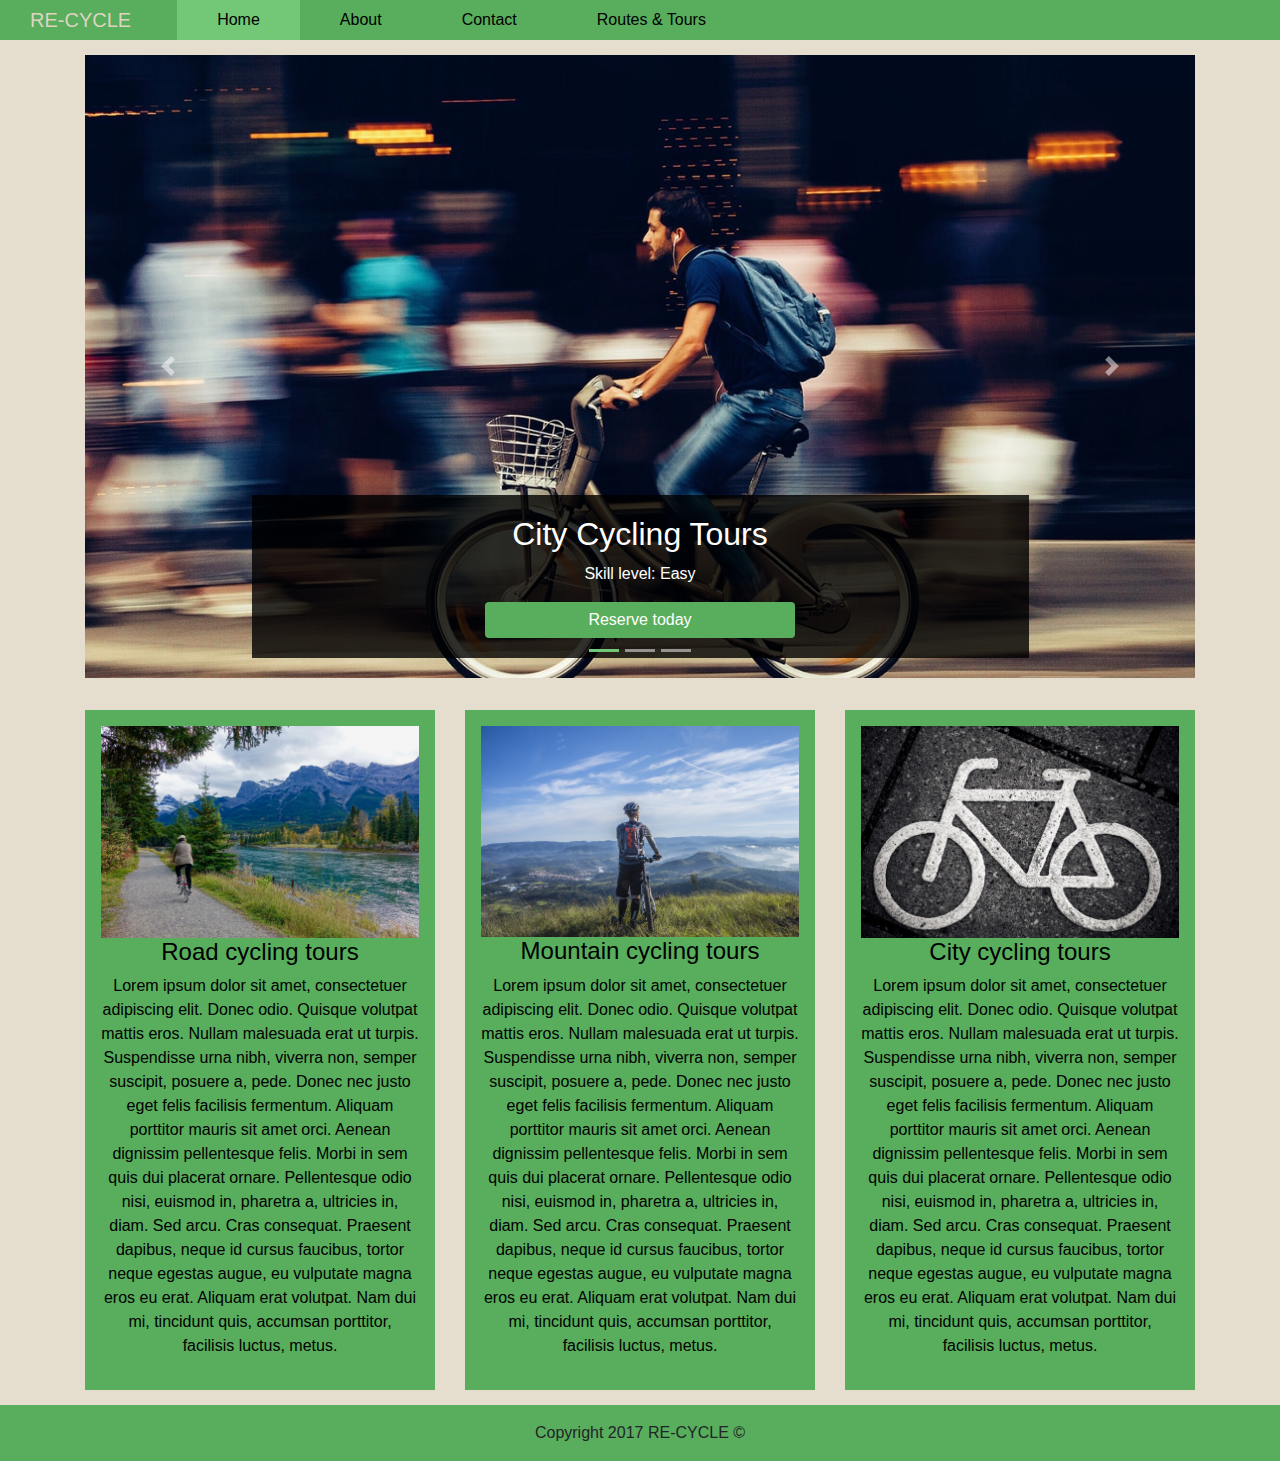
<file: html/index.html>
<!DOCTYPE html>
<html lang="en">
	<head>
		<meta charset="utf-8">
		<meta name="description" content="Informational site about cycling tours">
		<meta name="keywords" content="cycling, trips, eco-friendly">
		<meta name="author" content="John Doe">
		<meta name="viewport" content="width=device-width, initial-scale=1.0">

		<link rel="stylesheet" type="text/css" href="../css/bootstrap.min.css">
		<link rel="stylesheet" type="text/css" href="../css/custom.css">
		<link rel="icon" href="../images/graphics/cycle.png" type="image/gif">
		<title>Re-Cycle</title>
	</head>  
	<body>
		<header>
			<nav class="navbar navbar-expand-md navbar-light">
				<a class="navbar-brand" href="index.html"><span class="margin-nav-brand">RE-CYCLE</span></a>

				<button class="navbar-toggler" type="button" data-toggle="collapse" data-target="#navbarSupportedContent" aria-controls="navbarSupportedContent" aria-expanded="false" aria-label="Toggle navigation">
    				<span class="navbar-toggler-icon"></span>
    			</button>
    			<div class="collapse navbar-collapse" id="navbarSupportedContent">
					<ul class="nav navbar-nav">
						<li class="nav-item active"><a class="nav-link" href="#"><span class="margin-nav">Home</span></a></li>
						<li class="nav-item"><a class="nav-link" href="about.html"><span class="margin-nav">About</span></a></li>
						<li class="nav-item"><a class="nav-link" href="contact.html"><span class="margin-nav">Contact</span></a></li>
						<li class="nav-item"><a class="nav-link" href="routes.html"><span class="margin-nav">Routes &amp; Tours</span></a></li>
					</ul>
				</div>
			</nav>
		</header>
		<main>
			<div class="container">
				<div class="row">
					<div class="col-md-12">
						<div id="carouselExampleIndicators" class="carousel slide" data-ride="carousel">
						  	<ol class="carousel-indicators">
						    	<li data-target="#carouselExampleIndicators" data-slide-to="0" class="active"></li>
						    	<li data-target="#carouselExampleIndicators" data-slide-to="1"></li>
						    	<li data-target="#carouselExampleIndicators" data-slide-to="2"></li>
						  	</ol>
						  	<div class="carousel-inner" role="listbox">
						    	<div class="carousel-item active">
						      		<img class="d-block img-fluid" src="../images/photos/cycle-man1-carousel.jpeg" alt="First slide Cycle">
									<div class="carousel-caption">
										<h2>City Cycling Tours</h2>
										<p>Skill level: Easy</p>
										<form action="contact.html">
											<button type="submit" class="btn btn-primary btn-custom">Reserve today</button>
										</form>
									</div><!--carousel-caption-->
						    	</div><!--carousel-item-->

							    <div class="carousel-item">
							      	<img class="d-block img-fluid" src="../images/photos/cycle-carousel.jpeg" alt="Second slide Cycle">
							      	<div class="carousel-caption">
  										<h2>Road Cycling Tours</h2>
  										<p>Skill level: Intermediate</p>
										<form action="contact.html">
											<button type="submit" class="btn btn-primary btn-custom">Reserve today</button>
										</form>
    								</div><!--carousel-caption-->
							    </div><!--carousel item-->

							    <div class="carousel-item">
							      	<img class="d-block img-fluid" src="../images/photos/cycle11-carousel.jpeg" alt="Third slide Cycle">
							      	<div class="carousel-caption">
  										<h2>Mountain Cycling Tours</h2>
  										<p>Skill level: Advanced</p>
										<form action="contact.html">
											<button type="submit" class="btn btn-primary btn-custom">Reserve today</button>
										</form>
    								</div><!--carousel-caption-->
							    </div><!--carousel item-->
							</div><!--carousel inner-->
						  	<a class="carousel-control-prev" href="#carouselExampleIndicators" role="button" data-slide="prev">
						    	<span class="carousel-control-prev-icon" aria-hidden="true"></span>
						    	<span class="sr-only">Previous</span>
						  	</a>
						  	<a class="carousel-control-next" href="#carouselExampleIndicators" role="button" data-slide="next">
						    	<span class="carousel-control-next-icon" aria-hidden="true"></span>
						    	<span class="sr-only">Next</span>
						  	</a>
						</div><!--carousel slide-->
					</div><!--col-md-->
				</div><!--row-->

				<div class="row text-center">
					<div class="col-md-4">
						<a class="no-link" href="routes.html">
						<div class="bg-columns">
							<img class="img-responsive" src="../images/photos/road.jpeg" alt="picture">
							<h1>Road cycling tours</h1>
							<p>
								Lorem ipsum dolor sit amet, consectetuer adipiscing elit. Donec odio. Quisque volutpat mattis eros. Nullam malesuada erat ut turpis. Suspendisse urna nibh, viverra non, semper suscipit, posuere a, pede.
								Donec nec justo eget felis facilisis fermentum. Aliquam porttitor mauris sit amet orci. Aenean dignissim pellentesque felis.
								Morbi in sem quis dui placerat ornare. Pellentesque odio nisi, euismod in, pharetra a, ultricies in, diam. Sed arcu. Cras consequat.
								Praesent dapibus, neque id cursus faucibus, tortor neque egestas augue, eu vulputate magna eros eu erat. Aliquam erat volutpat. Nam dui mi, tincidunt quis, accumsan porttitor, facilisis luctus, metus.
							</p>
						</div>
						</a>
					</div><!--col-->
					
					<div class="col-md-4">
						<a class="no-link" href="routes.html">
							<div class="bg-columns">
								<img class="img-col" src="../images/photos/mountain.jpeg" alt="picture">
								<h1>Mountain cycling tours</h1>
								<p>
									Lorem ipsum dolor sit amet, consectetuer adipiscing elit. Donec odio. Quisque volutpat mattis eros. Nullam malesuada erat ut turpis. Suspendisse urna nibh, viverra non, semper suscipit, posuere a, pede.
									Donec nec justo eget felis facilisis fermentum. Aliquam porttitor mauris sit amet orci. Aenean dignissim pellentesque felis.
									Morbi in sem quis dui placerat ornare. Pellentesque odio nisi, euismod in, pharetra a, ultricies in, diam. Sed arcu. Cras consequat.
									Praesent dapibus, neque id cursus faucibus, tortor neque egestas augue, eu vulputate magna eros eu erat. Aliquam erat volutpat. Nam dui mi, tincidunt quis, accumsan porttitor, facilisis luctus, metus.
								</p>
							</div>
						</a>
					</div><!--col-->

					<div class="col-md-4">
						<a class="no-link" href="routes.html">
							<div class="bg-columns">
								<img class="img-col" src="../images/photos/city.jpeg" alt="picture">
								<h1>City cycling tours</h1>
								<p>
									Lorem ipsum dolor sit amet, consectetuer adipiscing elit. Donec odio. Quisque volutpat mattis eros. Nullam malesuada erat ut turpis. Suspendisse urna nibh, viverra non, semper suscipit, posuere a, pede.
									Donec nec justo eget felis facilisis fermentum. Aliquam porttitor mauris sit amet orci. Aenean dignissim pellentesque felis.
									Morbi in sem quis dui placerat ornare. Pellentesque odio nisi, euismod in, pharetra a, ultricies in, diam. Sed arcu. Cras consequat.
									Praesent dapibus, neque id cursus faucibus, tortor neque egestas augue, eu vulputate magna eros eu erat. Aliquam erat volutpat. Nam dui mi, tincidunt quis, accumsan porttitor, facilisis luctus, metus.
								</p>
							</div>
						</a>
					</div><!--col-->
				</div><!--row-->
			</div><!--container-->
		</main>
		<footer class="footer-copyright"><p class="text-center">Copyright 2017 RE-CYCLE &copy;</p></footer>

		<script src="https://code.jquery.com/jquery-3.2.1.slim.min.js" integrity="sha384-KJ3o2DKtIkvYIK3UENzmM7KCkRr/rE9/Qpg6aAZGJwFDMVNA/GpGFF93hXpG5KkN" crossorigin="anonymous"></script>
		<script src="https://cdnjs.cloudflare.com/ajax/libs/popper.js/1.12.3/umd/popper.min.js" integrity="sha384-vFJXuSJphROIrBnz7yo7oB41mKfc8JzQZiCq4NCceLEaO4IHwicKwpJf9c9IpFgh" crossorigin="anonymous"></script>
		<script src="https://maxcdn.bootstrapcdn.com/bootstrap/4.0.0-beta.2/js/bootstrap.min.js" integrity="sha384-alpBpkh1PFOepccYVYDB4do5UnbKysX5WZXm3XxPqe5iKTfUKjNkCk9SaVuEZflJ" crossorigin="anonymous"></script>
	</body>
</html>
</file>
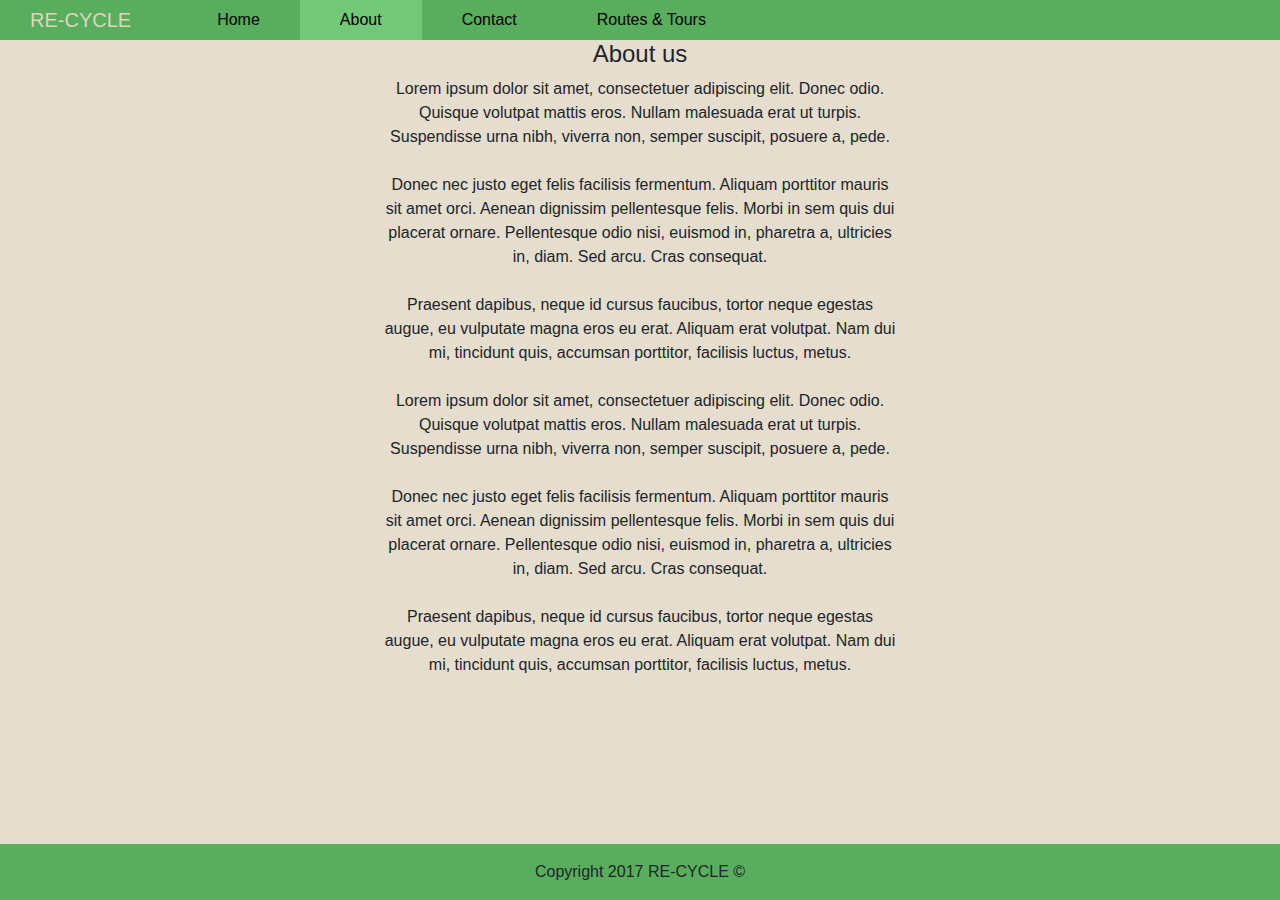
<file: html/about.html>
<!DOCTYPE html>
<html lang="en">
	<head>
		<meta charset="utf-8">
		<meta name="description" content="Informational site about cycling tours">
		<meta name="keywords" content="cycling, trips, eco-friendly">
		<meta name="author" content="John Doe">
		<meta name="viewport" content="width=device-width, initial-scale=1.0">

		<link rel="stylesheet" type="text/css" href="../css/bootstrap.min.css">
		<link rel="stylesheet" type="text/css" href="../css/custom.css">
		<link rel="icon" href="../images/graphics/cycle.png" type="image/gif">
		<title>Re-Cycle</title>
	</head>  
	<body>
		<header>
			<nav class="navbar navbar-expand-md navbar-light">
				<a class="navbar-brand" href="index.html"><span class="margin-nav-brand">RE-CYCLE</span></a>

				<button class="navbar-toggler" type="button" data-toggle="collapse" data-target="#navbarSupportedContent" aria-controls="navbarSupportedContent" aria-expanded="false" aria-label="Toggle navigation">
    				<span class="navbar-toggler-icon"></span>
    			</button>
    			<div class="collapse navbar-collapse" id="navbarSupportedContent">
					<ul class="nav navbar-nav">
						<li class="nav-item"><a class="nav-link" href="index.html"><span class="margin-nav">Home</span></a></li>
						<li class="nav-item active"><a class="nav-link" href="#"><span class="margin-nav">About</span></a></li>
						<li class="nav-item"><a class="nav-link" href="contact.html"><span class="margin-nav">Contact</span></a></li>
						<li class="nav-item"><a class="nav-link" href="routes.html"><span class="margin-nav">Routes &amp; Tours</span></a></li>
					</ul>
				</div>
			</nav>
		</header>

		<main>
			<div class="container-small">
				<div class="row">
					<div class="col-md-12 text-center">
						<h1>About us</h1>
						<p>
							Lorem ipsum dolor sit amet, consectetuer adipiscing elit. Donec odio. Quisque volutpat mattis eros. Nullam malesuada erat ut turpis. Suspendisse urna nibh, viverra non, semper suscipit, posuere a, pede.<br><br>
							Donec nec justo eget felis facilisis fermentum. Aliquam porttitor mauris sit amet orci. Aenean dignissim pellentesque felis.
							Morbi in sem quis dui placerat ornare. Pellentesque odio nisi, euismod in, pharetra a, ultricies in, diam. Sed arcu. Cras consequat.<br><br>
							Praesent dapibus, neque id cursus faucibus, tortor neque egestas augue, eu vulputate magna eros eu erat. Aliquam erat volutpat. Nam dui mi, tincidunt quis, accumsan porttitor, facilisis luctus, metus.<br><br>
							Lorem ipsum dolor sit amet, consectetuer adipiscing elit. Donec odio. Quisque volutpat mattis eros. Nullam malesuada erat ut turpis. Suspendisse urna nibh, viverra non, semper suscipit, posuere a, pede.<br><br>
							Donec nec justo eget felis facilisis fermentum. Aliquam porttitor mauris sit amet orci. Aenean dignissim pellentesque felis.
							Morbi in sem quis dui placerat ornare. Pellentesque odio nisi, euismod in, pharetra a, ultricies in, diam. Sed arcu. Cras consequat.<br><br>
							Praesent dapibus, neque id cursus faucibus, tortor neque egestas augue, eu vulputate magna eros eu erat. Aliquam erat volutpat. Nam dui mi, tincidunt quis, accumsan porttitor, facilisis luctus, metus.
						</p>
					</div><!--col-->
				</div><!--row-->
			</div><!--container-->
		</main>
		<footer class="footer-copyright"><p class="text-center">Copyright 2017 RE-CYCLE &copy;</p></footer>

		<script src="https://code.jquery.com/jquery-3.2.1.slim.min.js" integrity="sha384-KJ3o2DKtIkvYIK3UENzmM7KCkRr/rE9/Qpg6aAZGJwFDMVNA/GpGFF93hXpG5KkN" crossorigin="anonymous"></script>
		<script src="https://cdnjs.cloudflare.com/ajax/libs/popper.js/1.12.3/umd/popper.min.js" integrity="sha384-vFJXuSJphROIrBnz7yo7oB41mKfc8JzQZiCq4NCceLEaO4IHwicKwpJf9c9IpFgh" crossorigin="anonymous"></script>
		<script src="https://maxcdn.bootstrapcdn.com/bootstrap/4.0.0-beta.2/js/bootstrap.min.js" integrity="sha384-alpBpkh1PFOepccYVYDB4do5UnbKysX5WZXm3XxPqe5iKTfUKjNkCk9SaVuEZflJ" crossorigin="anonymous"></script>
	</body>
</html>
</file>
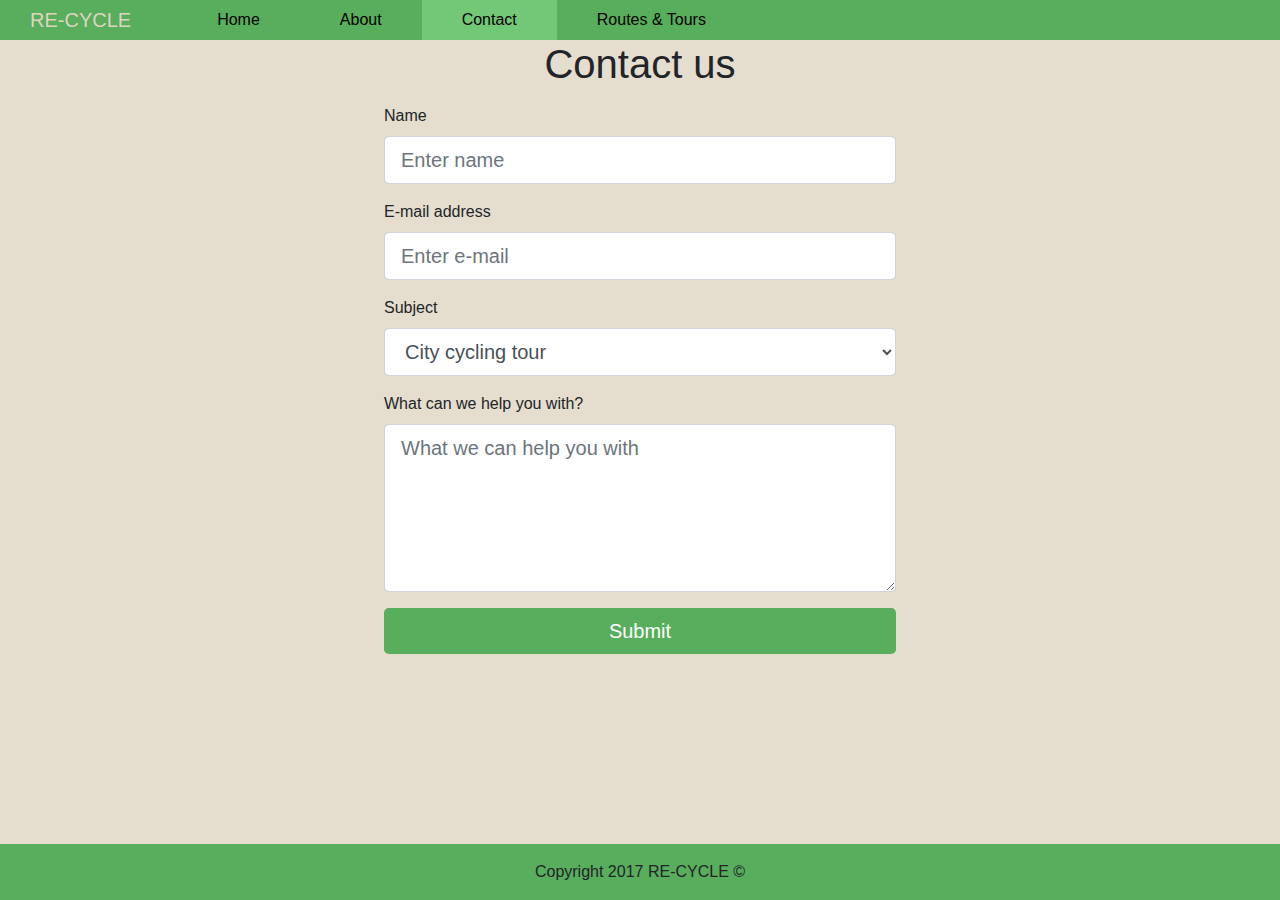
<file: html/contact.html>
<!DOCTYPE html>
<html lang="en">
	<head>
		<meta charset="utf-8">
		<meta name="description" content="Informational site about cycling tours">
		<meta name="keywords" content="cycling, trips, eco-friendly">
		<meta name="author" content="John Doe">
		<meta name="viewport" content="width=device-width, initial-scale=1.0">

		<link rel="stylesheet" href="https://maxcdn.bootstrapcdn.com/bootstrap/4.0.0/css/bootstrap.min.css" integrity="sha384-Gn5384xqQ1aoWXA+058RXPxPg6fy4IWvTNh0E263XmFcJlSAwiGgFAW/dAiS6JXm" crossorigin="anonymous">
		<link rel="stylesheet" type="text/css" href="../css/custom.css">
		<link rel="icon" href="../images/graphics/cycle.png" type="image/gif">
		<link href="https://fonts.googleapis.com/css?family=Rubik" rel="stylesheet">
		<title>Re-Cycle</title>
	</head>  
	<body>
		<header>
			<nav class="navbar navbar-expand-md navbar-light">
				<a class="navbar-brand" href="index.html"><span class="margin-nav-brand">RE-CYCLE</span></a>

				<button class="navbar-toggler" type="button" data-toggle="collapse" data-target="#navbarSupportedContent" aria-controls="navbarSupportedContent" aria-expanded="false" aria-label="Toggle navigation">
    				<span class="navbar-toggler-icon"></span>
    			</button>
    			<div class="collapse navbar-collapse" id="navbarSupportedContent">
					<ul class="nav navbar-nav">
						<li class="nav-item"><a class="nav-link" href="index.html"><span class="margin-nav">Home</span></a></li>
						<li class="nav-item"><a class="nav-link" href="about.html"><span class="margin-nav">About</span></a></li>
						<li class="nav-item active"><a class="nav-link" href="#"><span class="margin-nav">Contact</span></a></li>
						<li class="nav-item"><a class="nav-link" href="routes.html"><span class="margin-nav">Routes &amp; Tours</span></a></li>
					</ul>
				</div>
			</nav>
		</header>

		<main>
			<div class="container-small">
				<h1 class="text-center">Contact us</h1>
				<form class="contact" action="inquiry-sent.html" onsubmit="return checkForm();">
					<div class="form-group">
				    	<label for="name">Name</label>
				    	<input type="text" class="form-control form-control-lg" id="name" name="name" placeholder="Enter name">
						<span id="nameError" style="display: none;">Please fill out this field</span>
				  	</div><!--form-group-->

				  	<div class="form-group">
				    	<label for="email">E-mail address</label>
				    	<input type="email" class="form-control form-control-lg" id="email" name="email" placeholder="Enter e-mail">
						<span id="emailError" style="display: none;">Please enter a valid e-mail adress</span>
				 	</div><!--form-group-->

				  	<div class="form-group">
				    	<label for="trip">Subject</label>
					    <select class="form-control form-control-lg" id="trip" name="trip">
					    	<option>City cycling tour</option>
					    	<option>Road cycling tour</option>
					    	<option>Mountain cycling tour</option>
					    	<option>N/A</option>
					    </select>
				  	</div><!--form-group-->


				  	<div class="form-group">
				    	<label for="textArea">What can we help you with?</label>
				    	<textarea class="form-control form-control-lg" id="textArea" rows="5" placeholder="What we can help you with" name="customize"></textarea>
						<span id="textAreaError" style="display: none;">Please fill out this field</span>
				  	</div><!--form-group-->
				  	<button type="submit" id="inquiry" class="btn btn-primary btn-lg">Submit</button>
				</form>
			</div><!--container-->
		</main>

		<footer class="footer-copyright"><p class="text-center">Copyright 2017 RE-CYCLE &copy;</p></footer>

		<script src="https://code.jquery.com/jquery-3.3.1.slim.min.js" integrity="sha384-q8i/X+965DzO0rT7abK41JStQIAqVgRVzpbzo5smXKp4YfRvH+8abtTE1Pi6jizo" crossorigin="anonymous"></script>
		<script src="https://cdnjs.cloudflare.com/ajax/libs/popper.js/1.14.3/umd/popper.min.js" integrity="sha384-ZMP7rVo3mIykV+2+9J3UJ46jBk0WLaUAdn689aCwoqbBJiSnjAK/l8WvCWPIPm49" crossorigin="anonymous"></script>
		<script src="https://maxcdn.bootstrapcdn.com/bootstrap/4.0.0/js/bootstrap.min.js" integrity="sha384-JZR6Spejh4U02d8jOt6vLEHfe/JQGiRRSQQxSfFWpi1MquVdAyjUar5+76PVCmYl" crossorigin="anonymous"></script>
		<script src="../js/script.js"></script>
	</body>
</html>
</file>
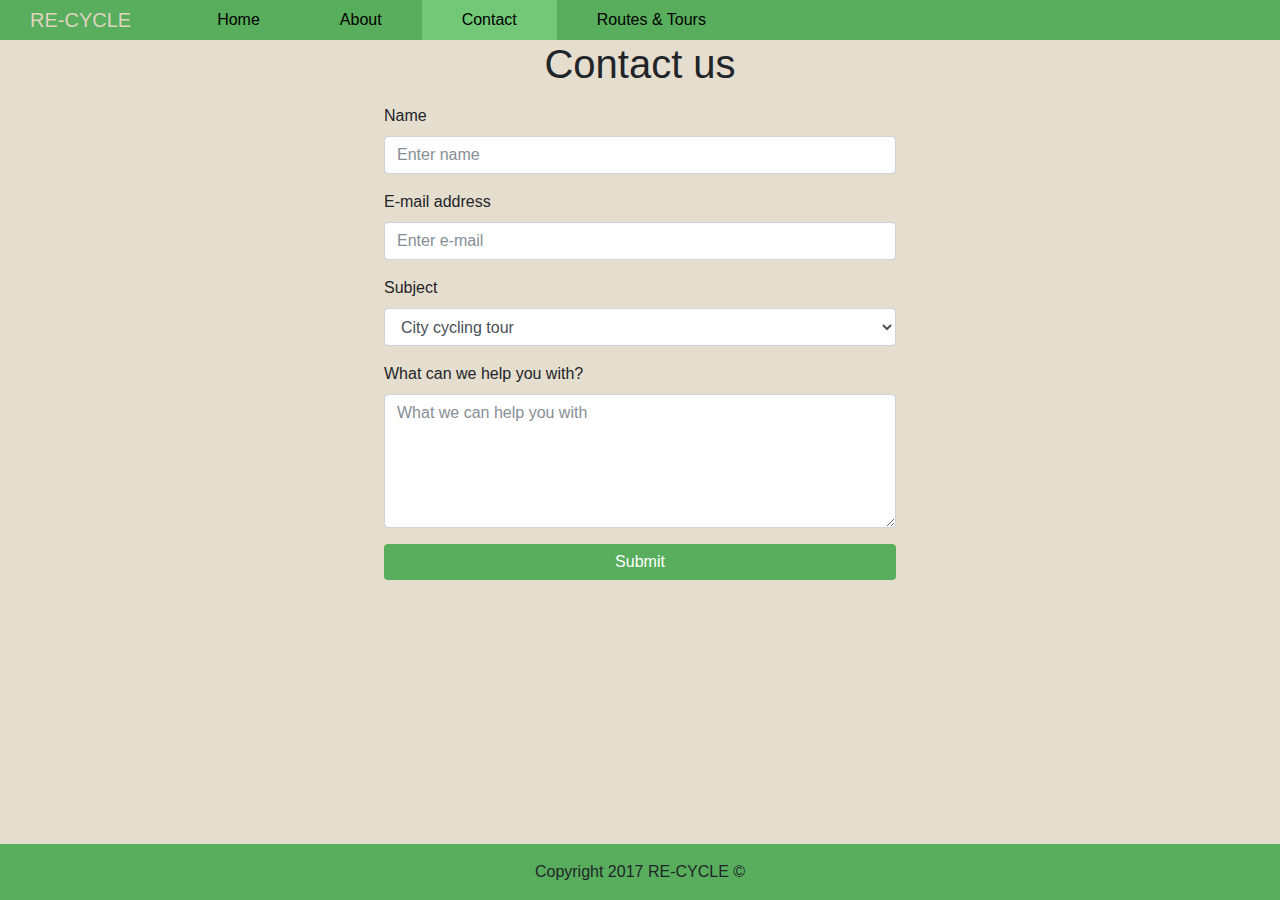
<file: html/inquiry-sent.html>
<!DOCTYPE html>
<html lang="en">
	<head>
		<meta charset="utf-8">
		<meta name="description" content="Informational site about cycling tours">
		<meta name="keywords" content="cycling, trips, eco-friendly">
		<meta name="author" content="John Doe">
		<meta name="viewport" content="width=device-width, initial-scale=1.0">

		<link rel="stylesheet" type="text/css" href="../css/bootstrap.min.css">
		<link rel="stylesheet" type="text/css" href="../css/custom.css">
		<link rel="icon" href="../images/graphics/cycle.png" type="image/gif">
		<link href="https://fonts.googleapis.com/css?family=Rubik" rel="stylesheet">
		<title>Re-Cycle</title>
	</head>  
	<body>
		<header>
			<nav class="navbar navbar-expand-md navbar-light">
				<a class="navbar-brand" href="index.html"><span class="margin-nav-brand">RE-CYCLE</span></a>

				<button class="navbar-toggler" type="button" data-toggle="collapse" data-target="#navbarSupportedContent" aria-controls="navbarSupportedContent" aria-expanded="false" aria-label="Toggle navigation">
    				<span class="navbar-toggler-icon"></span>
    			</button>
    			<div class="collapse navbar-collapse" id="navbarSupportedContent">
					<ul class="nav navbar-nav">
						<li class="nav-item"><a class="nav-link" href="index.html"><span class="margin-nav">Home</span></a></li>
						<li class="nav-item"><a class="nav-link" href="about.html"><span class="margin-nav">About</span></a></li>
						<li class="nav-item active"><a class="nav-link" href="#"><span class="margin-nav">Contact</span></a></li>
						<li class="nav-item"><a class="nav-link" href="routes.html"><span class="margin-nav">Routes &amp; Tours</span></a></li>
					</ul>
				</div>
			</nav>
		</header>

		<main>
			<div class="container-small">
				<h1 class="text-center">Contact us</h1>
				<form class="contact" action="#" onsubmit="return checkForm();">
					<div class="form-group">
				    	<label for="name">Name</label>
				    	<input type="text" class="form-control" id="name" name="name" placeholder="Enter name">
						<span id="nameError" style="display: none;">Please fill out this field</span>
				  	</div><!--form-group-->

				  	<div class="form-group">
				    	<label for="email">E-mail address</label>
				    	<input type="email" class="form-control" id="email" name="email" placeholder="Enter e-mail">
						<span id="emailError" style="display: none;">Please enter a valid e-mail adress</span>
				 	</div><!--form-group-->

				  	<div class="form-group">
				    	<label for="trip">Subject</label>
					    <select class="form-control" id="trip" name="trip">
					    	<option>City cycling tour</option>
					    	<option>Road cycling tour</option>
					    	<option>Mountain cycling tour</option>
					    	<option>N/A</option>
					    </select>
				  	</div><!--form-group-->


				  	<div class="form-group">
				    	<label for="textArea">What can we help you with?</label>
				    	<textarea class="form-control" id="textArea" rows="5" placeholder="What we can help you with" name="customize"></textarea>
						<span id="textAreaError" style="display: none;">Please fill out this field</span>
				  	</div><!--form-group-->
				  	<button type="submit" id="inquiry" class="btn btn-primary">Submit</button>
				</form>
			</div><!--container-->
		</main>
		
		<div class="modal fade" id="myModal" role="dialog">
			<div class="modal-dialog">
				<!-- Modal content-->
			  	<div class="modal-content">
					<div class="modal-header">
						<h4 class="modal-title">Thank you for your inquiry</h4>
				  		<button type="button" class="close" data-dismiss="modal">&times;</button>
					</div>
					<div class="modal-body">
						<p>Our opening hours are monday - friday 8 - 16. We will reply to your inquiry as soon as possible</p>
					</div>
					<div class="modal-footer">
						<button type="button" class="btn btn-default" data-dismiss="modal">Close</button>
					</div>
				</div>
			</div>
		</div>

		<footer class="footer-copyright"><p class="text-center">Copyright 2017 RE-CYCLE &copy;</p></footer>

		<script src="https://code.jquery.com/jquery-3.2.1.slim.min.js" integrity="sha384-KJ3o2DKtIkvYIK3UENzmM7KCkRr/rE9/Qpg6aAZGJwFDMVNA/GpGFF93hXpG5KkN" crossorigin="anonymous"></script>
		<script src="https://cdnjs.cloudflare.com/ajax/libs/popper.js/1.12.3/umd/popper.min.js" integrity="sha384-vFJXuSJphROIrBnz7yo7oB41mKfc8JzQZiCq4NCceLEaO4IHwicKwpJf9c9IpFgh" crossorigin="anonymous"></script>
		<script src="https://maxcdn.bootstrapcdn.com/bootstrap/4.0.0-beta.2/js/bootstrap.min.js" integrity="sha384-alpBpkh1PFOepccYVYDB4do5UnbKysX5WZXm3XxPqe5iKTfUKjNkCk9SaVuEZflJ" crossorigin="anonymous"></script>
		<script src="../js/script.js"></script>
		
		<script type="text/javascript">
			$(window).on('load',function(){
				$('#myModal').modal('show');
			});
		</script>
	</body>
</html>
</file>
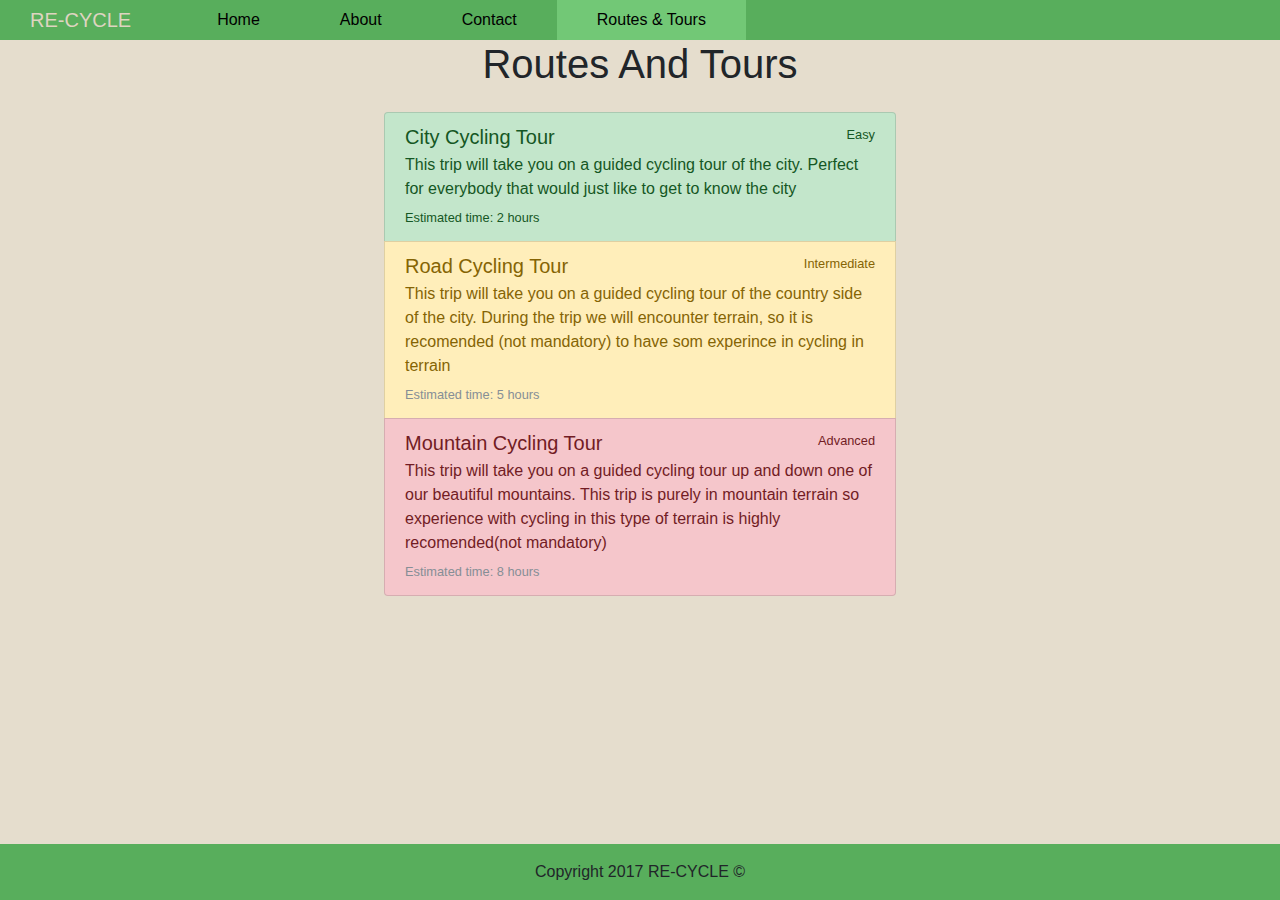
<file: html/routes.html>
<!DOCTYPE html>
<html lang="en">
	<head>
		<meta charset="utf-8">
		<meta name="description" content="Informational site about cycling tours">
		<meta name="keywords" content="cycling, trips, eco-friendly">
		<meta name="author" content="John Doe">
		<meta name="viewport" content="width=device-width, initial-scale=1.0">

		<link rel="stylesheet" type="text/css" href="../css/bootstrap.min.css">
		<link rel="stylesheet" type="text/css" href="../css/custom.css">
		<link rel="icon" href="../images/graphics/cycle.png" type="image/gif">
		<title>Re-Cycle</title>
	</head>  
	<body>
		<header>
			<nav class="navbar navbar-expand-md navbar-light">
				<a class="navbar-brand" href="index.html"><span class="margin-nav-brand">RE-CYCLE</span></a>

				<button class="navbar-toggler" type="button" data-toggle="collapse" data-target="#navbarSupportedContent" aria-controls="navbarSupportedContent" aria-expanded="false" aria-label="Toggle navigation">
    				<span class="navbar-toggler-icon"></span>
    			</button>

    			<div class="collapse navbar-collapse" id="navbarSupportedContent">
					<ul class="nav navbar-nav">
						<li class="nav-item"><a class="nav-link" href="index.html"><span class="margin-nav">Home</span></a></li>
						<li class="nav-item"><a class="nav-link" href="about.html"><span class="margin-nav">About</span></a></li>
						<li class="nav-item"><a class="nav-link" href="contact.html"><span class="margin-nav">Contact</span></a></li>
						<li class="nav-item active"><a class="nav-link" href="#"><span class="margin-nav">Routes &amp; Tours</span></a></li>
					</ul>
				</div>
			</nav>
		</header>

		<main>
			<div class="container-small">
				<h1 class="text-center">Routes And Tours</h1>
				<div class="row">
					<div class="col-md">
						<div class="list-group">
					  		<a href="contact.html" class="list-group-item list-group-item-success flex-column align-items-start">
					    		<div class="d-flex w-100 justify-content-between">
					      			<h5 class="mb-1">City Cycling Tour</h5>
					      			<small>Easy</small>
					    		</div>
						    	<p class="mb-1">This trip will take you on a guided cycling tour of the city. Perfect for everybody that would just like to get to know the city</p>
						    	<small>Estimated time: 2 hours</small>
					  		</a>
					  		<a href="contact.html" class="list-group-item list-group-item-warning flex-column align-items-start">
					    		<div class="d-flex w-100 justify-content-between">
					      			<h5 class="mb-1">Road Cycling Tour</h5>
					      			<small>Intermediate</small>
					    		</div>
					    		<p class="mb-1">This trip will take you on a guided cycling tour of the country side of the city. During the trip we will encounter terrain, so it is recomended (not mandatory) to have som experince in cycling in terrain</p>
					    		<small class="text-muted">Estimated time: 5 hours</small>
					  		</a>
					  		<a href="contact.html" class="list-group-item list-group-item-danger flex-column align-items-start">
					    		<div class="d-flex w-100 justify-content-between">
						      		<h5 class="mb-1">Mountain Cycling Tour</h5>
						      		<small>Advanced</small>
					    		</div>
					    		<p class="mb-1">This trip will take you on a guided cycling tour up and down one of our beautiful mountains. This trip is purely in mountain terrain so experience with cycling in this type of terrain is highly recomended(not mandatory)</p>
					    		<small class="text-muted">Estimated time: 8 hours</small>
					  		</a>
						</div><!--list-group-->
					</div><!--col-->
				</div><!--row-->
			</div><!--container-->
		</main>

		<footer class="footer-copyright"><p class="text-center">Copyright 2017 RE-CYCLE &copy;</p></footer>

		<script src="https://code.jquery.com/jquery-3.2.1.slim.min.js" integrity="sha384-KJ3o2DKtIkvYIK3UENzmM7KCkRr/rE9/Qpg6aAZGJwFDMVNA/GpGFF93hXpG5KkN" crossorigin="anonymous"></script>
		<script src="https://cdnjs.cloudflare.com/ajax/libs/popper.js/1.12.3/umd/popper.min.js" integrity="sha384-vFJXuSJphROIrBnz7yo7oB41mKfc8JzQZiCq4NCceLEaO4IHwicKwpJf9c9IpFgh" crossorigin="anonymous"></script>
		<script src="https://maxcdn.bootstrapcdn.com/bootstrap/4.0.0-beta.2/js/bootstrap.min.js" integrity="sha384-alpBpkh1PFOepccYVYDB4do5UnbKysX5WZXm3XxPqe5iKTfUKjNkCk9SaVuEZflJ" crossorigin="anonymous"></script>
	</body>
</html>
</file>
<file: css/custom.css>
/*global*/


body{
  /*background-image: url("https://static.pexels.com/photos/163491/bike-mountain-mountain-biking-trail-163491.jpeg");*/
  /*background-image: url("https://static.pexels.com/photos/533730/pexels-photo-533730.jpeg");*/
  /*background-image: url("../images/photos/body.jpeg");
  background-repeat: no-repeat;
  background-attachment: fixed;
  background-position: center;*/
	background-color: rgba(222,212,192,0.8);
}

img{
   width:100% !important; 
}

.container{
  margin-top: 15px;
  margin-bottom: 15px;
  /*background-color: rgba(222,212,192,0.8);*/
}

.carousel{
  display: inline-block;
  margin-bottom: 2em;
}

.carousel-caption{
	background-color: rgba(0,0,0,0.8);
}

.list-group{
  margin-top: 1em;
  margin-bottom: 1em;
}

.contact{
  margin-top: 1em;
  margin-bottom: 1em;
}
/*-----------------------*/


/*coulomns*/
.row h1{
  font-size: 1.5em;
}

.bg-columns{
	background-color: rgb(88,174,92);
	padding: 1em;
}
/*---------------------*/


/*----footer----*/
/*-----fix-for-footer-bottom----*/
html {
  height: 100%;
}
body {
  min-height: 100%;
  display: flex;
  flex-direction: column;
}
main {
  flex: 1 0 auto;/*flex on main content*/
}
section.bottom{
	padding-bottom: 1em; /*1em bottompadding on bottom section*/
}
footer {
  	padding: 1em 0 0 0; /*2em footer padding*/
	background-color: rgb(88,174,92); /*red background color*/
}
/*---------------------*/

/*navigation*/
nav.navbar{
  background-color: rgb(88,174,92) !important;
  padding: 0 !important;
  margin: 0 !important;
}

.icon-nav{
  height: 3em;
  width: auto !important;
  margin-right: 0 !important;
}

.nav li a{
  color: black !important;
}

.nav li a:hover{
  color: rgb(222,212,192) !important;
  transition: 0.5s;
}

.active {
  background-color: rgb(114,200,118) !important;
}

.margin-nav{
  margin-right: 2em;
  margin-left: 2em;
}

.margin-nav-brand{
  margin-right: 1.5em;
  margin-left: 1.5em;
  color: rgb(222,212,192);
}
/*---------------------*/


.icon-brand{
  width: 100%;
  height: 40em;
}

.btn{
  width:100%;
  color: white;
  background-color: rgb(88,174,92) !important;
  border-style: none;
}

.btn:hover{
  background-color: rgb(114,200,118) !important;
  color: #000;
}

.btn-custom{
	width: 40%;
}

.no-link, .no-link:hover{
	text-decoration: none;
	color: black;
}

.no-link:hover .bg-columns{
	background-color: rgb(114,200,118);
	transition-duration: 0.2s;
	
}

.container-small{
	width: 30%;
	margin: auto;
}

.navbar-toggler{
	border: none;
}

@media (max-width: 1500px) {
	.container-small{
		width: 40%;
	}
}

@media (max-width: 1200px) {
	.container-small{
		width: 50%;
	}
}

@media (max-width: 900px) {
	.container-small{
		width: 60%;
	}
}

@media (max-width: 768px) {
	[class*="col-"] {
		margin-bottom: 15px;
	}
	
	.container-small{
		width: 65%;
	}
	.container{
		margin-bottom: 0;
	}
	
	.col-md-12{
		margin-bottom: 0;
	}
}

@media (max-width: 575px) {
	.container-small{
		width: 96%;
	}
}
</file>
